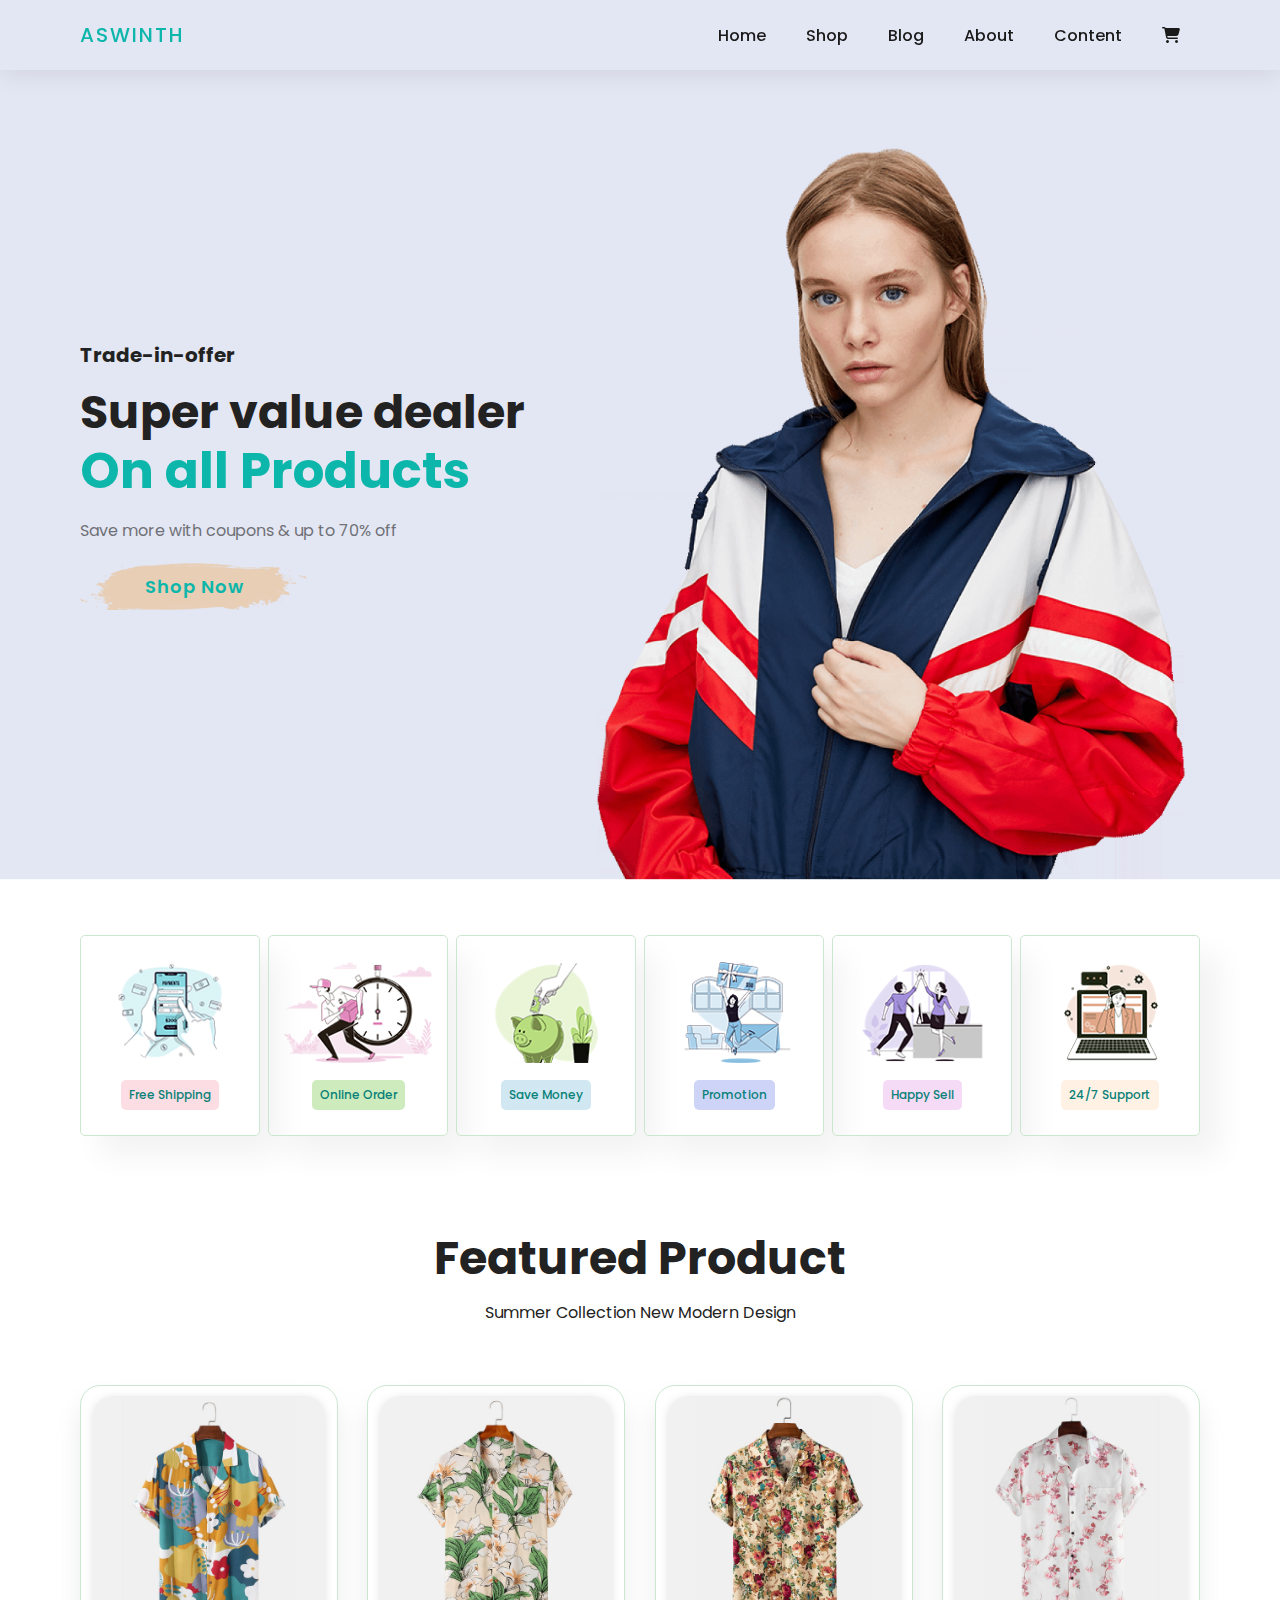
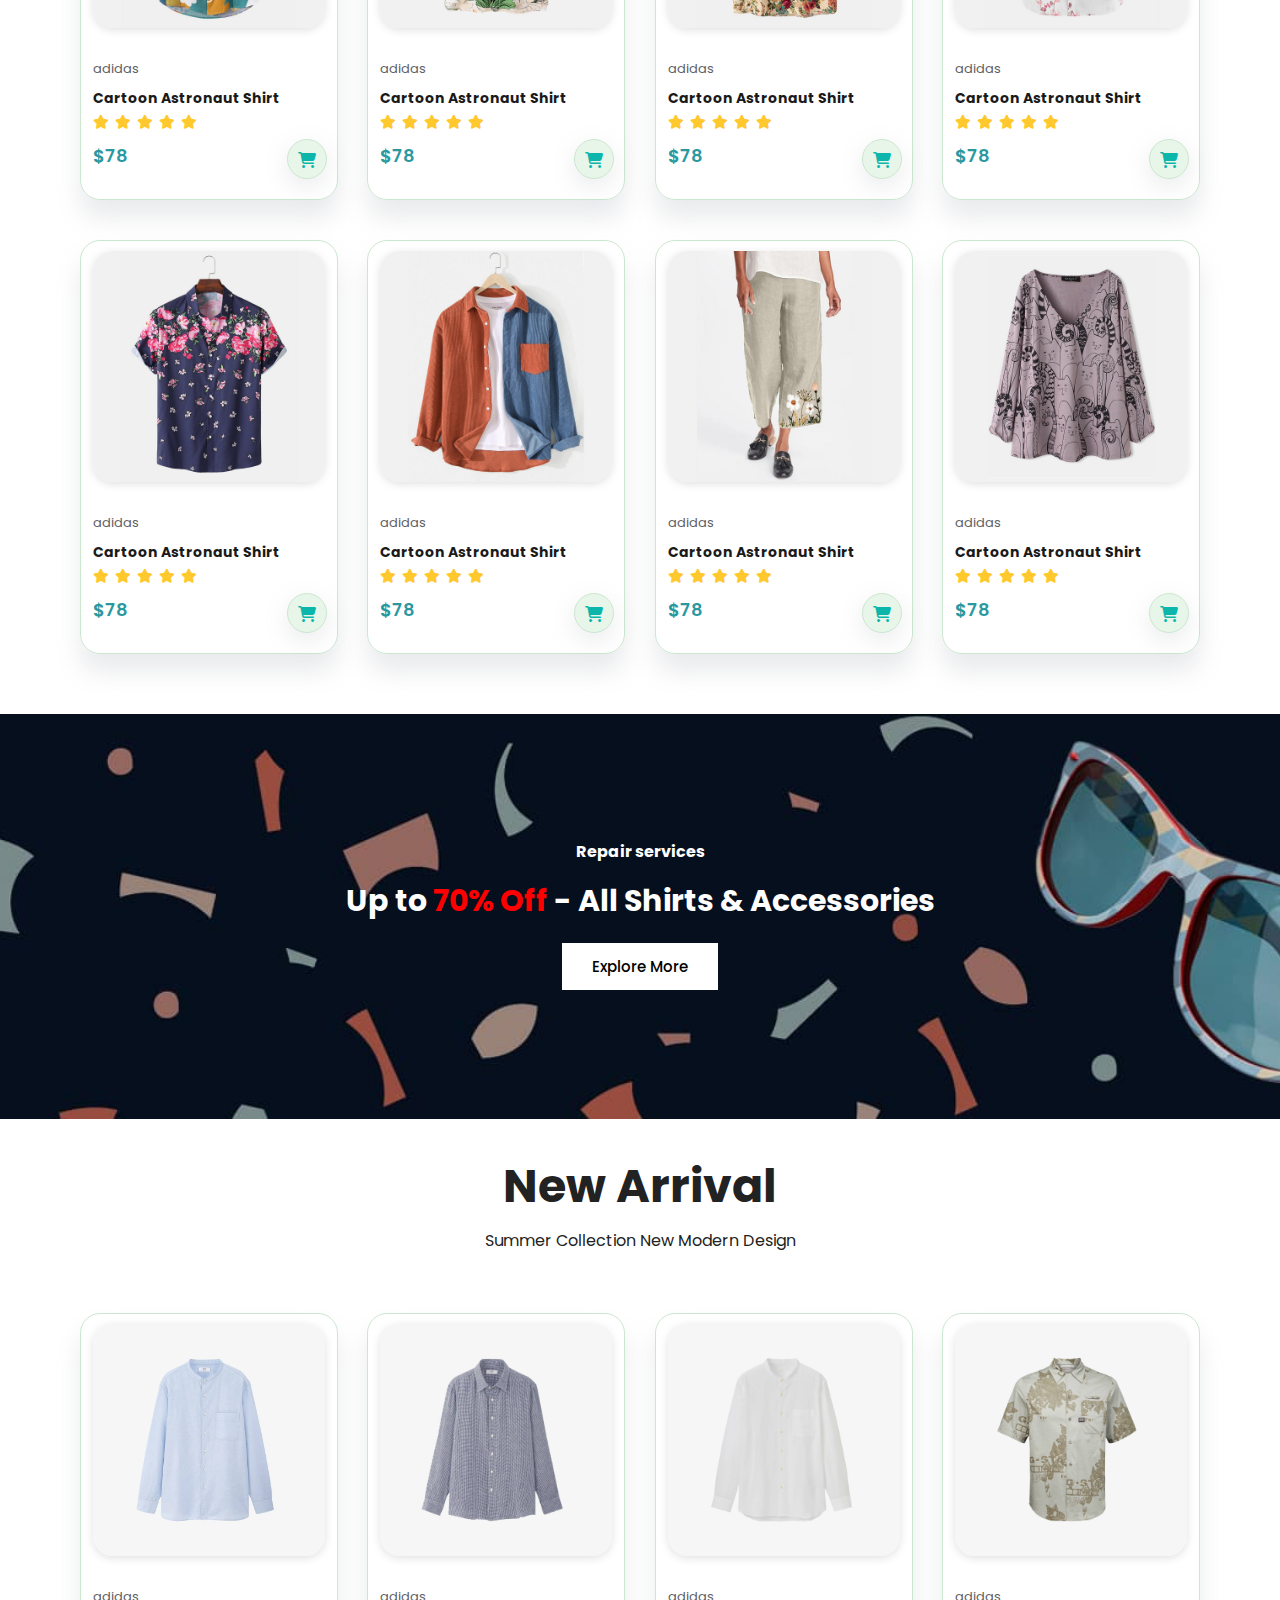
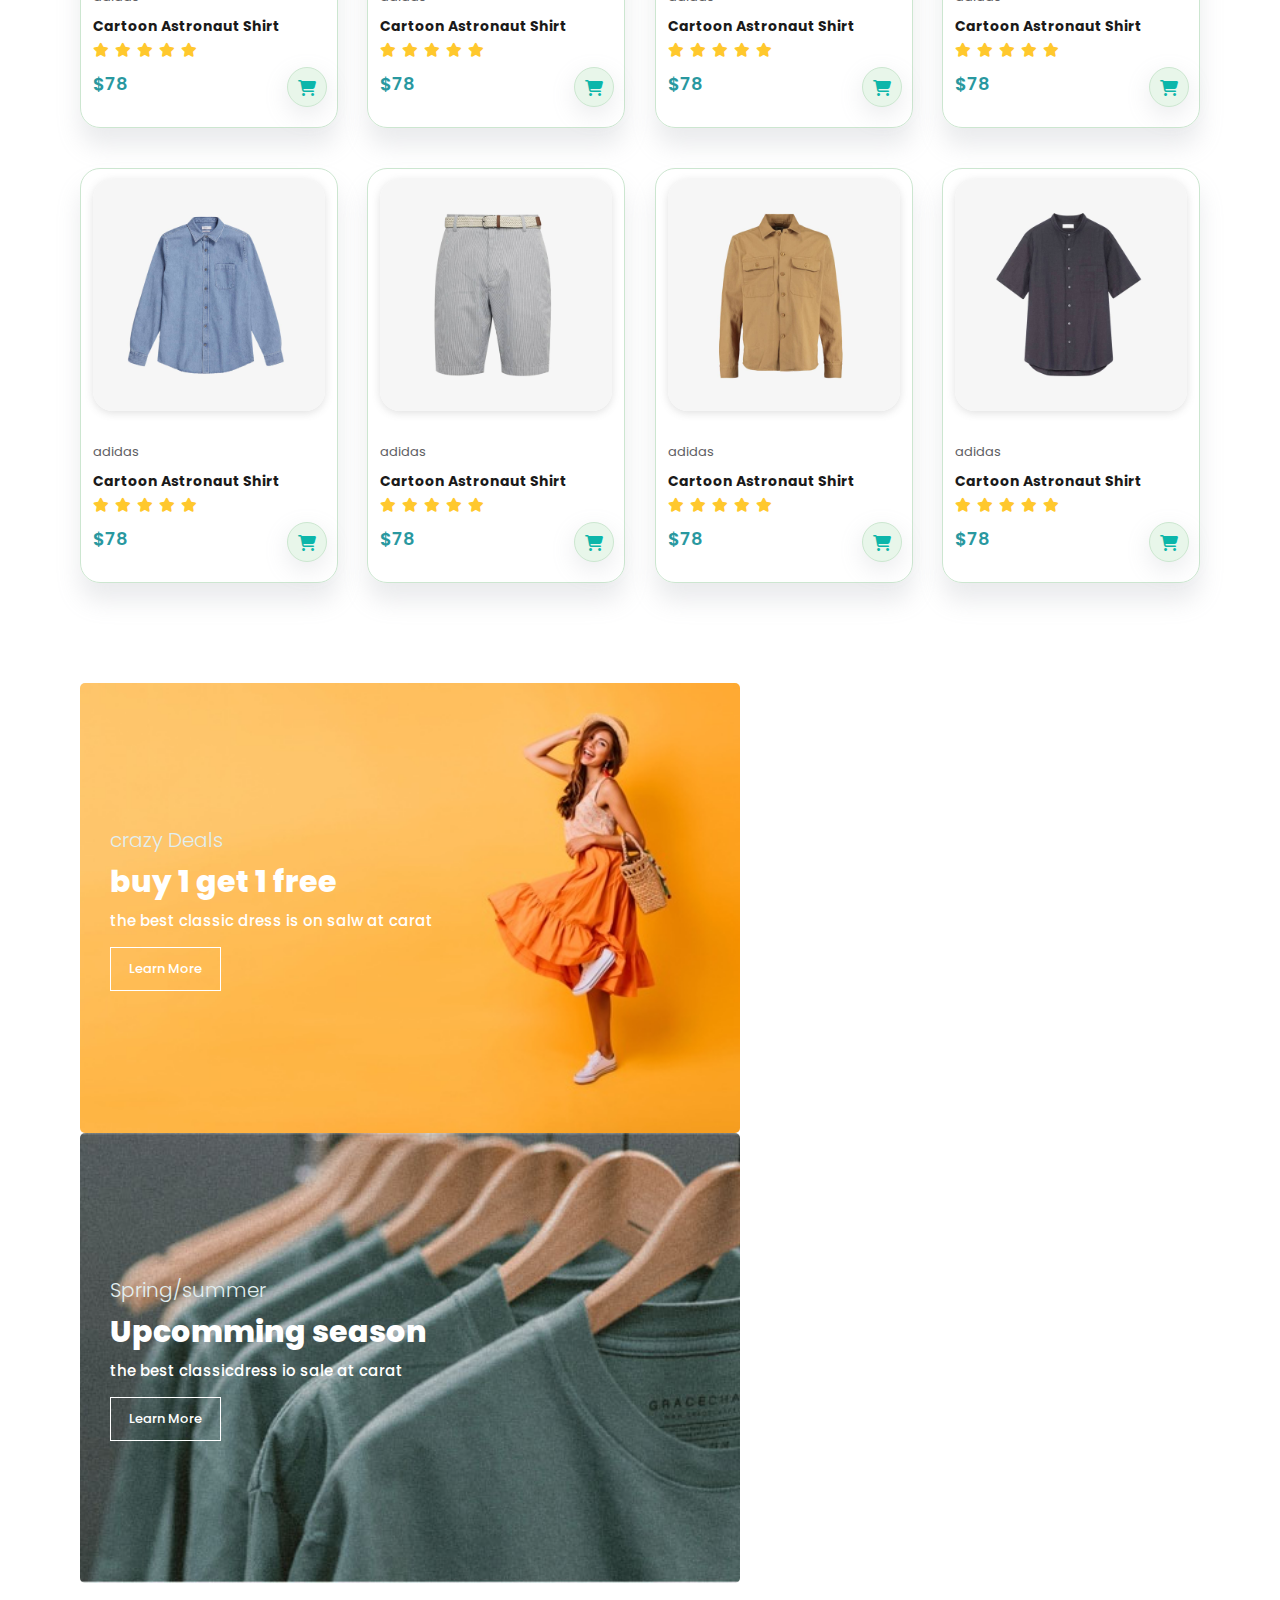
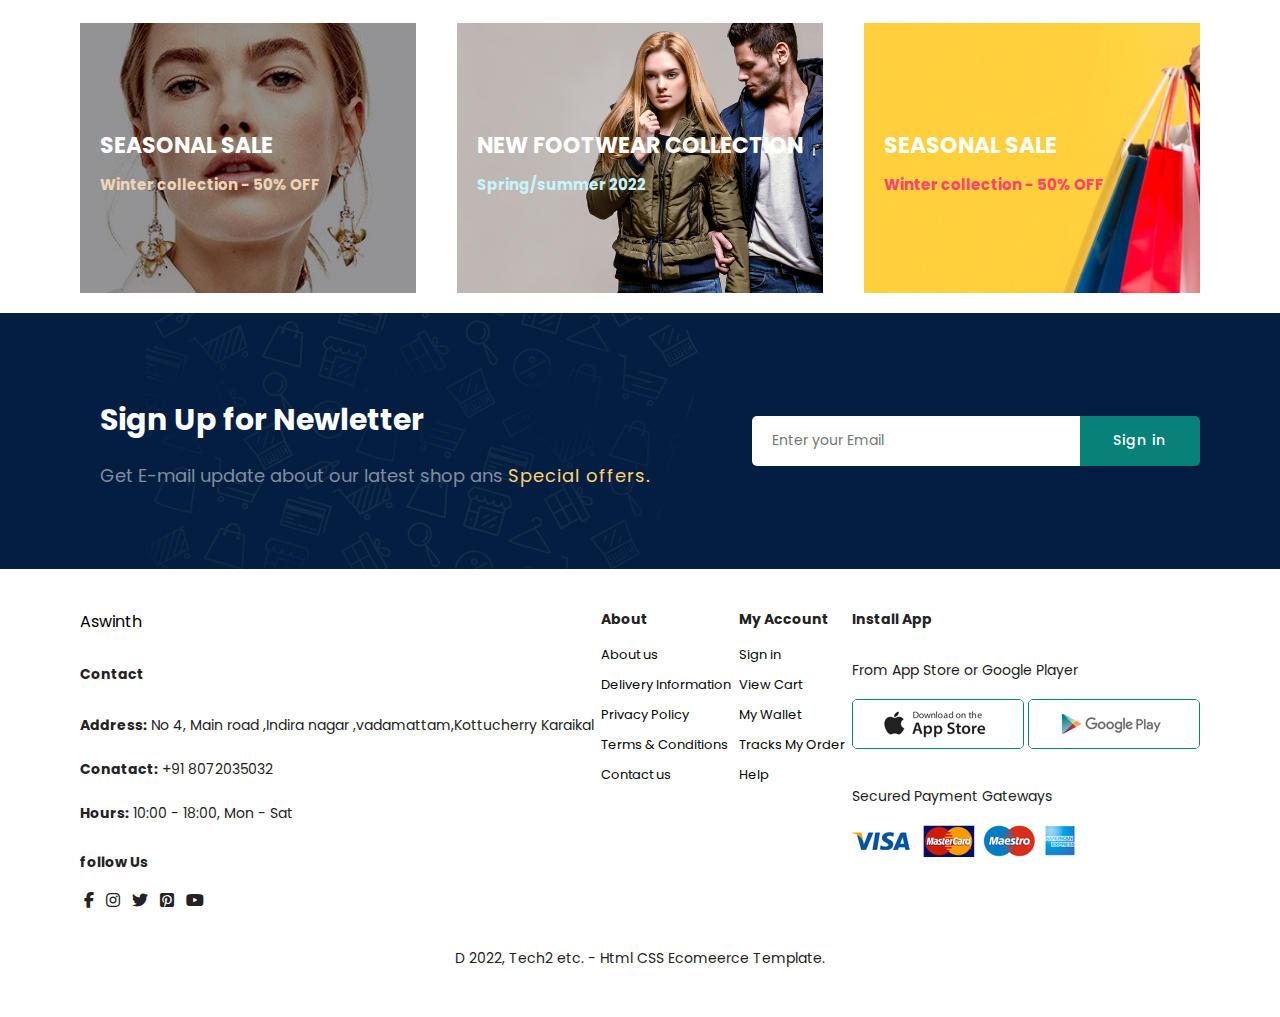
<file: index.html>
<!DOCTYPE html>
<html lang="en">

<head>
    <meta charset="UTF-8">
    <meta http-equiv="X-UA-Compatible" content="IE=edge">
    <meta name="viewport" content="width=device-width, initial-scale=1.0">
    <link rel="stylesheet" href="E_com.css">
    <link rel="stylesheet" href="https://cdnjs.cloudflare.com/ajax/libs/font-awesome/6.2.0/css/all.min.css" />
    <link rel="stylesheet" href="media_Query.css">
    <title>Shoping</title>
</head>

<body>


    <header class="header">
        <a href="#" class="logo"><label class="logo">As<span>win</span>th</label></a>
        <div>
            <ul id="navbar">
                <li><a class="link active" href="#">Home</a></li>
                <li><a class="link active" href="#">Shop</a></li>
                <li><a class="link active" href="#">Blog</a></li>
                <li><a class="link active" href="#">About</a></li>
                <li><a class="link active" href="#">Content</a></li>
                <li id="shop-cart"><a class="link active" href=""><i class="fa-solid fa-cart-shopping"></i></a></li>
                <a href="#" id="close"><i class="fa-solid fa-xmark"></i></a>
            </ul>
        </div>
        <div id="mobile">
            <a href="#"><i class="fa fa-cart-shopping"></i></a>
            <a href="#"><i id="bar" class="fas fa-outdent"></i></a>

        </div>
    </header>


    <section class="home">
        <h4>Trade-in-offer</h4>
        <h2>Super value dealer</h2>
        <h1>On all Products</h1>
        <p>Save more with coupons & up to 70% off</p>
        <button>Shop Now</button>
    </section>


    <section id="feature" class="section-padding1">
        <div class="feature-box">
            <img src="img/features/f1.png" alt="">
            <h6>Free Shipping</h6>
        </div>
        <div class="feature-box">
            <img src="img/features/f2.png" alt="">
            <h6>Online Order</h6>
        </div>
        <div class="feature-box">
            <img src="img/features/f3.png" alt="">
            <h6>Save Money</h6>
        </div>
        <div class="feature-box">
            <img src="img/features/f4.png" alt="">
            <h6>Promotion</h6>
        </div>
        <div class="feature-box">
            <img src="img/features/f5.png" alt="">
            <h6>Happy Sell</h6>
        </div>
        <div class="feature-box">
            <img src="img/features/f6.png" alt="">
            <h6>24/7 Support</h6>
        </div>
    </section>


    <!-----------------------------Products------------------------->

    <section id="product1" class="section-padding1">

        <h2>Featured Product</h2>
        <p>Summer Collection New Modern Design</p>

        <div class="prod-container">
            <div class="pro">
                <img src="img/products/f1.jpg" alt="">
                <div class="des">
                    <span>adidas</span>
                    <h5>Cartoon Astronaut Shirt</h5>
                    <div class="star">
                        <i class="fas fa-star"></i>
                        <i class="fas fa-star"></i>
                        <i class="fas fa-star"></i>
                        <i class="fas fa-star"></i>
                        <i class="fas fa-star"></i>
                    </div>
                    <h4>$78</h4>
                </div>
                <a href="#"><i id="cart" class="fa-solid fa-cart-shopping"></i></a>
            </div>

            <div class="pro">
                <img src="img/products/f2.jpg" alt="">
                <div class="des">
                    <span>adidas</span>
                    <h5>Cartoon Astronaut Shirt</h5>

                    <div class="star">
                        <i class="fas fa-star"></i>
                        <i class="fas fa-star"></i>
                        <i class="fas fa-star"></i>
                        <i class="fas fa-star"></i>
                        <i class="fas fa-star"></i>
                    </div>
                    <h4>$78</h4>
                </div>
                <a href="#"><i id="cart" class="fa-solid fa-cart-shopping"></i></a>
            </div>

            <div class="pro">
                <img src="img/products/f3.jpg" alt="">
                <div class="des">
                    <span>adidas</span>
                    <h5>Cartoon Astronaut Shirt</h5>

                    <div class="star">
                        <i class="fas fa-star"></i>
                        <i class="fas fa-star"></i>
                        <i class="fas fa-star"></i>
                        <i class="fas fa-star"></i>
                        <i class="fas fa-star"></i>
                    </div>
                    <h4>$78</h4>
                </div>
                <a href="#"><i id="cart" class="fa-solid fa-cart-shopping"></i></a>
            </div>

            <div class="pro">
                <img src="img/products/f4.jpg" alt="">
                <div class="des">
                    <span>adidas</span>
                    <h5>Cartoon Astronaut Shirt</h5>

                    <div class="star">
                        <i class="fas fa-star"></i>
                        <i class="fas fa-star"></i>
                        <i class="fas fa-star"></i>
                        <i class="fas fa-star"></i>
                        <i class="fas fa-star"></i>
                    </div>
                    <h4>$78</h4>
                </div>
                <a href="#"><i id="cart" class="fa-solid fa-cart-shopping"></i></a>
            </div>

            <div class="pro">
                <img src="img/products/f5.jpg" alt="">
                <div class="des">
                    <span>adidas</span>
                    <h5>Cartoon Astronaut Shirt</h5>

                    <div class="star">
                        <i class="fas fa-star"></i>
                        <i class="fas fa-star"></i>
                        <i class="fas fa-star"></i>
                        <i class="fas fa-star"></i>
                        <i class="fas fa-star"></i>
                    </div>
                    <h4>$78</h4>
                </div>
                <a href="#"><i id="cart" class="fa-solid fa-cart-shopping"></i></a>
            </div>

            <div class="pro">
                <img src="img/products/f6.jpg" alt="">
                <div class="des">
                    <span>adidas</span>
                    <h5>Cartoon Astronaut Shirt</h5>

                    <div class="star">
                        <i class="fas fa-star"></i>
                        <i class="fas fa-star"></i>
                        <i class="fas fa-star"></i>
                        <i class="fas fa-star"></i>
                        <i class="fas fa-star"></i>
                    </div>
                    <h4>$78</h4>
                </div>
                <a href="#"><i id="cart" class="fa-solid fa-cart-shopping"></i></a>
            </div>

            <div class="pro">
                <img src="img/products/f7.jpg" alt="">
                <div class="des">
                    <span>adidas</span>
                    <h5>Cartoon Astronaut Shirt</h5>

                    <div class="star">
                        <i class="fas fa-star"></i>
                        <i class="fas fa-star"></i>
                        <i class="fas fa-star"></i>
                        <i class="fas fa-star"></i>
                        <i class="fas fa-star"></i>
                    </div>
                    <h4>$78</h4>
                </div>
                <a href="#"><i id="cart" class="fa-solid fa-cart-shopping"></i></a>
            </div>

            <div class="pro">
                <img src="img/products/f8.jpg" alt="">
                <div class="des">
                    <span>adidas</span>
                    <h5>Cartoon Astronaut Shirt</h5>

                    <div class="star">
                        <i class="fas fa-star"></i>
                        <i class="fas fa-star"></i>
                        <i class="fas fa-star"></i>
                        <i class="fas fa-star"></i>
                        <i class="fas fa-star"></i>
                    </div>
                    <h4>$78</h4>
                </div>
                <a href="#"><i id="cart" class="fa-solid fa-cart-shopping"></i></a>
            </div>
        </div>
    </section>

    <!--------------------Banner------------------->
    <script src="E_com.js"></script>
    <section id="banner" class="section-margin1">
        <h4>Repair services</h4>
        <h2>Up to <span>70% Off </span>- All Shirts & Accessories</h2>
        <button class="normal">Explore More</button>
    </section>


    <!--------------------New-Dressess------------------->
    <section id="product1" class="section-padding1">

        <h2>New Arrival</h2>
        <p>Summer Collection New Modern Design</p>

        <div class="prod-container">
            <div class="pro">
                <img src="img/products/n1.jpg" alt="">
                <div class="des">
                    <span>adidas</span>
                    <h5>Cartoon Astronaut Shirt</h5>
                    <div class="star">
                        <i class="fas fa-star"></i>
                        <i class="fas fa-star"></i>
                        <i class="fas fa-star"></i>
                        <i class="fas fa-star"></i>
                        <i class="fas fa-star"></i>
                    </div>
                    <h4>$78</h4>
                </div>
                <a href="#"><i id="cart" class="fa-solid fa-cart-shopping"></i></a>
            </div>

            <div class="pro">
                <img src="img/products/n2.jpg" alt="">
                <div class="des">
                    <span>adidas</span>
                    <h5>Cartoon Astronaut Shirt</h5>

                    <div class="star">
                        <i class="fas fa-star"></i>
                        <i class="fas fa-star"></i>
                        <i class="fas fa-star"></i>
                        <i class="fas fa-star"></i>
                        <i class="fas fa-star"></i>
                    </div>
                    <h4>$78</h4>
                </div>
                <a href="#"><i id="cart" class="fa-solid fa-cart-shopping"></i></a>
            </div>

            <div class="pro">
                <img src="img/products/n3.jpg" alt="">
                <div class="des">
                    <span>adidas</span>
                    <h5>Cartoon Astronaut Shirt</h5>

                    <div class="star">
                        <i class="fas fa-star"></i>
                        <i class="fas fa-star"></i>
                        <i class="fas fa-star"></i>
                        <i class="fas fa-star"></i>
                        <i class="fas fa-star"></i>
                    </div>
                    <h4>$78</h4>
                </div>
                <a href="#"><i id="cart" class="fa-solid fa-cart-shopping"></i></a>
            </div>

            <div class="pro">
                <img src="img/products/n4.jpg" alt="">
                <div class="des">
                    <span>adidas</span>
                    <h5>Cartoon Astronaut Shirt</h5>

                    <div class="star">
                        <i class="fas fa-star"></i>
                        <i class="fas fa-star"></i>
                        <i class="fas fa-star"></i>
                        <i class="fas fa-star"></i>
                        <i class="fas fa-star"></i>
                    </div>
                    <h4>$78</h4>
                </div>
                <a href="#"><i id="cart" class="fa-solid fa-cart-shopping"></i></a>
            </div>

            <div class="pro">
                <img src="img/products/n5.jpg" alt="">
                <div class="des">
                    <span>adidas</span>
                    <h5>Cartoon Astronaut Shirt</h5>

                    <div class="star">
                        <i class="fas fa-star"></i>
                        <i class="fas fa-star"></i>
                        <i class="fas fa-star"></i>
                        <i class="fas fa-star"></i>
                        <i class="fas fa-star"></i>
                    </div>
                    <h4>$78</h4>
                </div>
                <a href="#"><i id="cart" class="fa-solid fa-cart-shopping"></i></a>
            </div>

            <div class="pro">
                <img src="img/products/n6.jpg" alt="">
                <div class="des">
                    <span>adidas</span>
                    <h5>Cartoon Astronaut Shirt</h5>

                    <div class="star">
                        <i class="fas fa-star"></i>
                        <i class="fas fa-star"></i>
                        <i class="fas fa-star"></i>
                        <i class="fas fa-star"></i>
                        <i class="fas fa-star"></i>
                    </div>
                    <h4>$78</h4>
                </div>
                <a href="#"><i id="cart" class="fa-solid fa-cart-shopping"></i></a>
            </div>

            <div class="pro">
                <img src="img/products/n7.jpg" alt="">
                <div class="des">
                    <span>adidas</span>
                    <h5>Cartoon Astronaut Shirt</h5>

                    <div class="star">
                        <i class="fas fa-star"></i>
                        <i class="fas fa-star"></i>
                        <i class="fas fa-star"></i>
                        <i class="fas fa-star"></i>
                        <i class="fas fa-star"></i>
                    </div>
                    <h4>$78</h4>
                </div>
                <a href="#"><i id="cart" class="fa-solid fa-cart-shopping"></i></a>
            </div>

            <div class="pro">
                <img src="img/products/n8.jpg" alt="">
                <div class="des">
                    <span>adidas</span>
                    <h5>Cartoon Astronaut Shirt</h5>

                    <div class="star">
                        <i class="fas fa-star"></i>
                        <i class="fas fa-star"></i>
                        <i class="fas fa-star"></i>
                        <i class="fas fa-star"></i>
                        <i class="fas fa-star"></i>
                    </div>
                    <h4>$78</h4>
                </div>
                <a href="#"><i id="cart" class="fa-solid fa-cart-shopping"></i></a>
            </div>
        </div>
    </section>

    <!---------------new banner---------------->
    <section id="new-banner" class="section-padding1">
        <div class="banner-box box1">
            <h4>crazy Deals</h4>
            <h2>buy 1 get 1 free</h2>
            <span>the best classic dress is on salw at carat</span>
            <button class="btn2">Learn More</button>
        </div>
        <div class="banner-box box2">
            <h4>Spring/summer</h4>
            <h2>Upcomming season</h2>
            <span>the best classicdress io sale at carat</span>
            <button class="btn2">Learn More</button>
        </div>
    </section>
    <!-----------------small banner----------------->
    <section id="banner3">
        <div class="banner-box1 box3">
            <h2>SEASONAL SALE</h2>
            <h3>Winter collection - 50% OFF</h3>
        </div>
        <div class="banner-box1 box4">
            <h2>NEW FOOTWEAR COLLECTION</h2>
            <h3>Spring/summer 2022</h3>
        </div>
        <div class="banner-box1 box5">
            <h2>SEASONAL SALE</h2>
            <h3>Winter collection - 50% OFF</h3>
        </div>


    </section>
    <!--Fotter-->
    <section id="newletter" class="section-padding1 .section-margin1">
        <div class=" first-div">
            <h2>Sign Up for Newletter</h2>
            <p>Get E-mail update about our latest shop ans <span>Special offers.</span></p>
        </div>
        <div class="sec-div">
            <input type="text" placeholder="Enter your Email">
            <button>Sign in</button>
        </div>
    </section>
    <footer class="section-padding1">
        <div class="col">
            <label class="logo">As<span>win</span>th</label>
            <h4>Contact</h4>
            <p><strong>Address:</strong>
                No 4, Main road ,Indira nagar ,vadamattam,Kottucherry
                Karaikal</p>
            <p><strong>Conatact:</strong>
                +91 8072035032</p>
            <p><strong>Hours:</strong>
                10:00 - 18:00, Mon - Sat</p>
            <div class="follow">
                <h4>follow Us</h4>
                <div class="icon">
                    <i class="fab fa-facebook-f icon1"></i>
                    <i class="fab fa-instagram icon2"></i>
                    <i class="fab fa-twitter icon3"></i>
                    <i class="fab fa-pinterest-square icon4"></i>
                    <i class="fab fa-youtube icon5"></i>
                </div>

            </div>
        </div>
        <div class="col">
            <h4>About</h4>
            <a href="">About us</a>
            <a href="">Delivery Information</a>
            <a href="">Privacy Policy</a>
            <a href="">Terms & Conditions</a>
            <a href="">Contact us</a>
        </div>
        <div class="col">
            <h4>My Account</h4>
            <a href="">Sign in</a>
            <a href="">View Cart</a>
            <a href="">My Wallet</a>
            <a href="">Tracks My Order</a>
            <a href="">Help</a>
        </div>
        <div class="col install">
            <h4>Install App</h4>
            <p>From App Store or Google Player</p>
            <div class="row">
                <img src="img/pay/app.jpg" alt="">
                <img src="img/pay/play.jpg" alt="">
            </div>
            <p>Secured Payment Gateways</p>
            <img src="img/pay/pay.png" alt="">
        </div>
        <div class="copyright">
            <p>D 2022, Tech2 etc. - Html CSS Ecomeerce Template.</p>
        </div>
    </footer>
    <script src="E_com.js"></script>
</body>

</html>
</file>
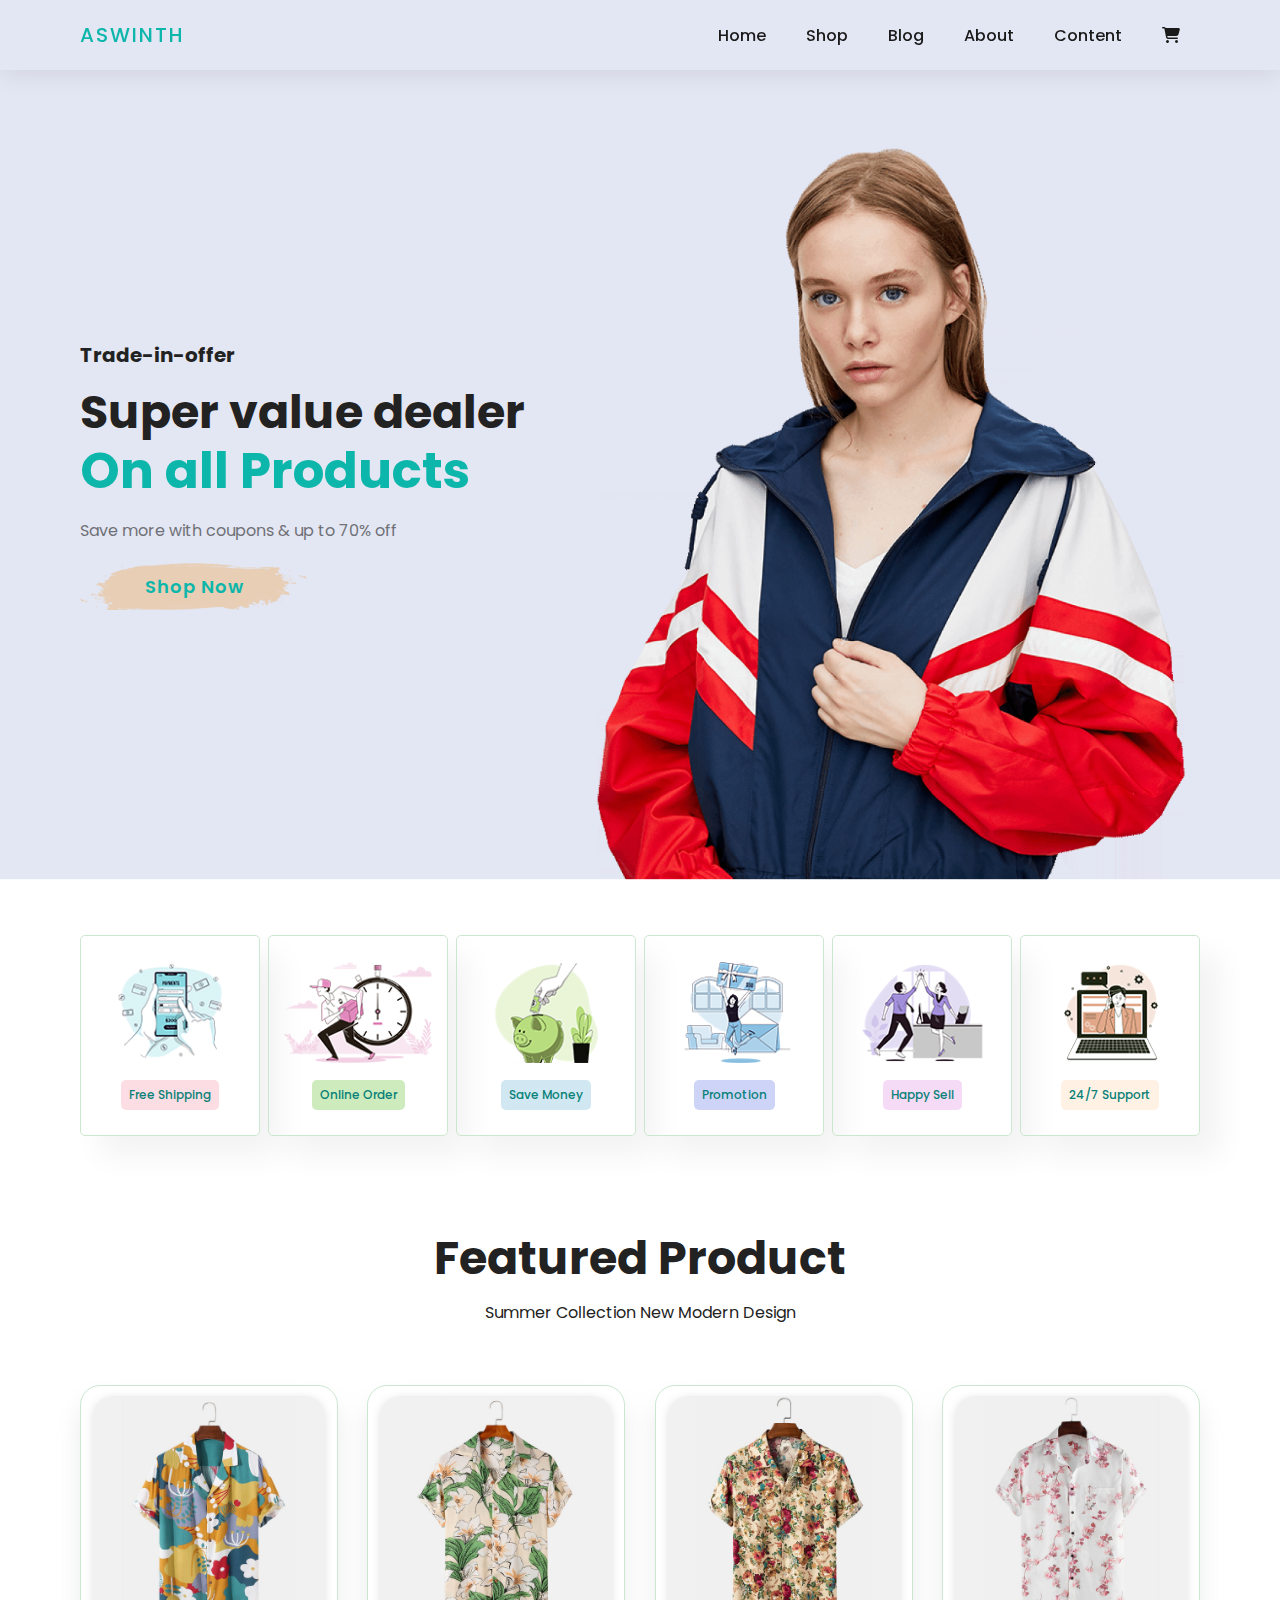
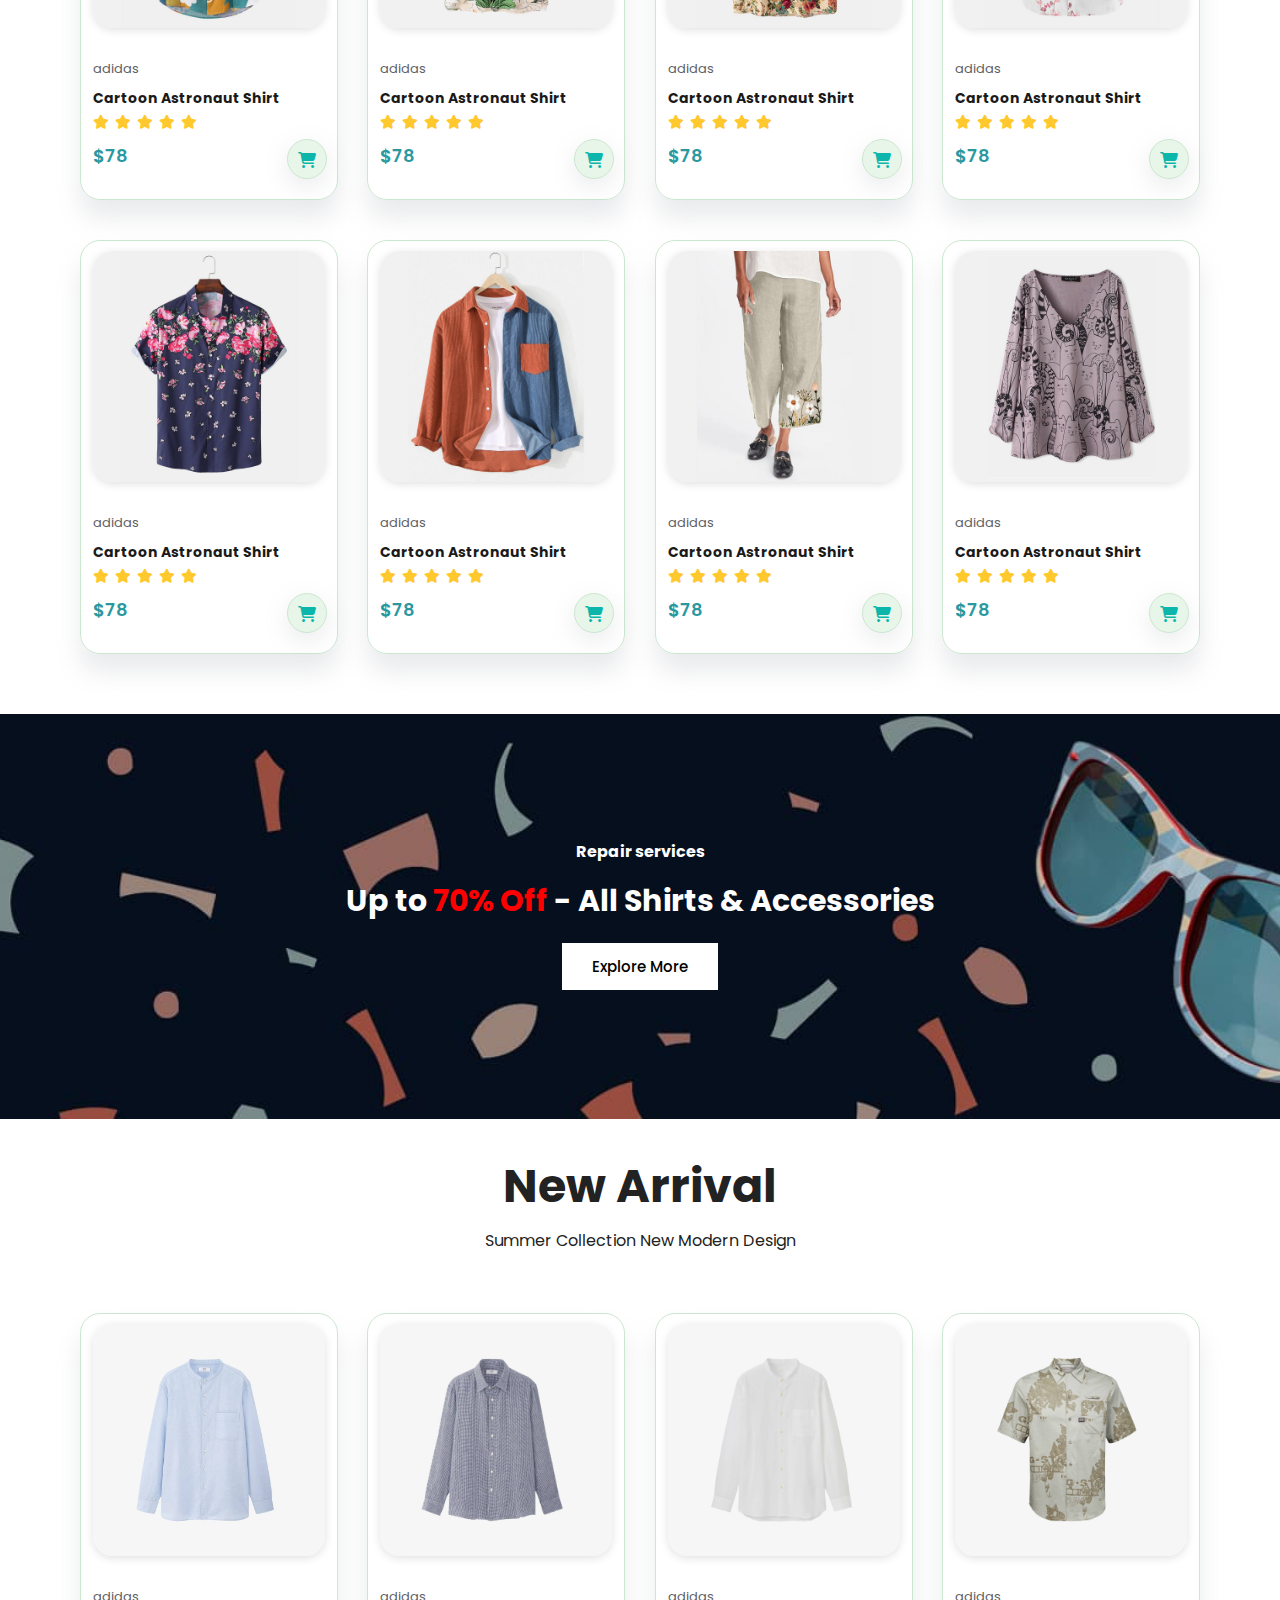
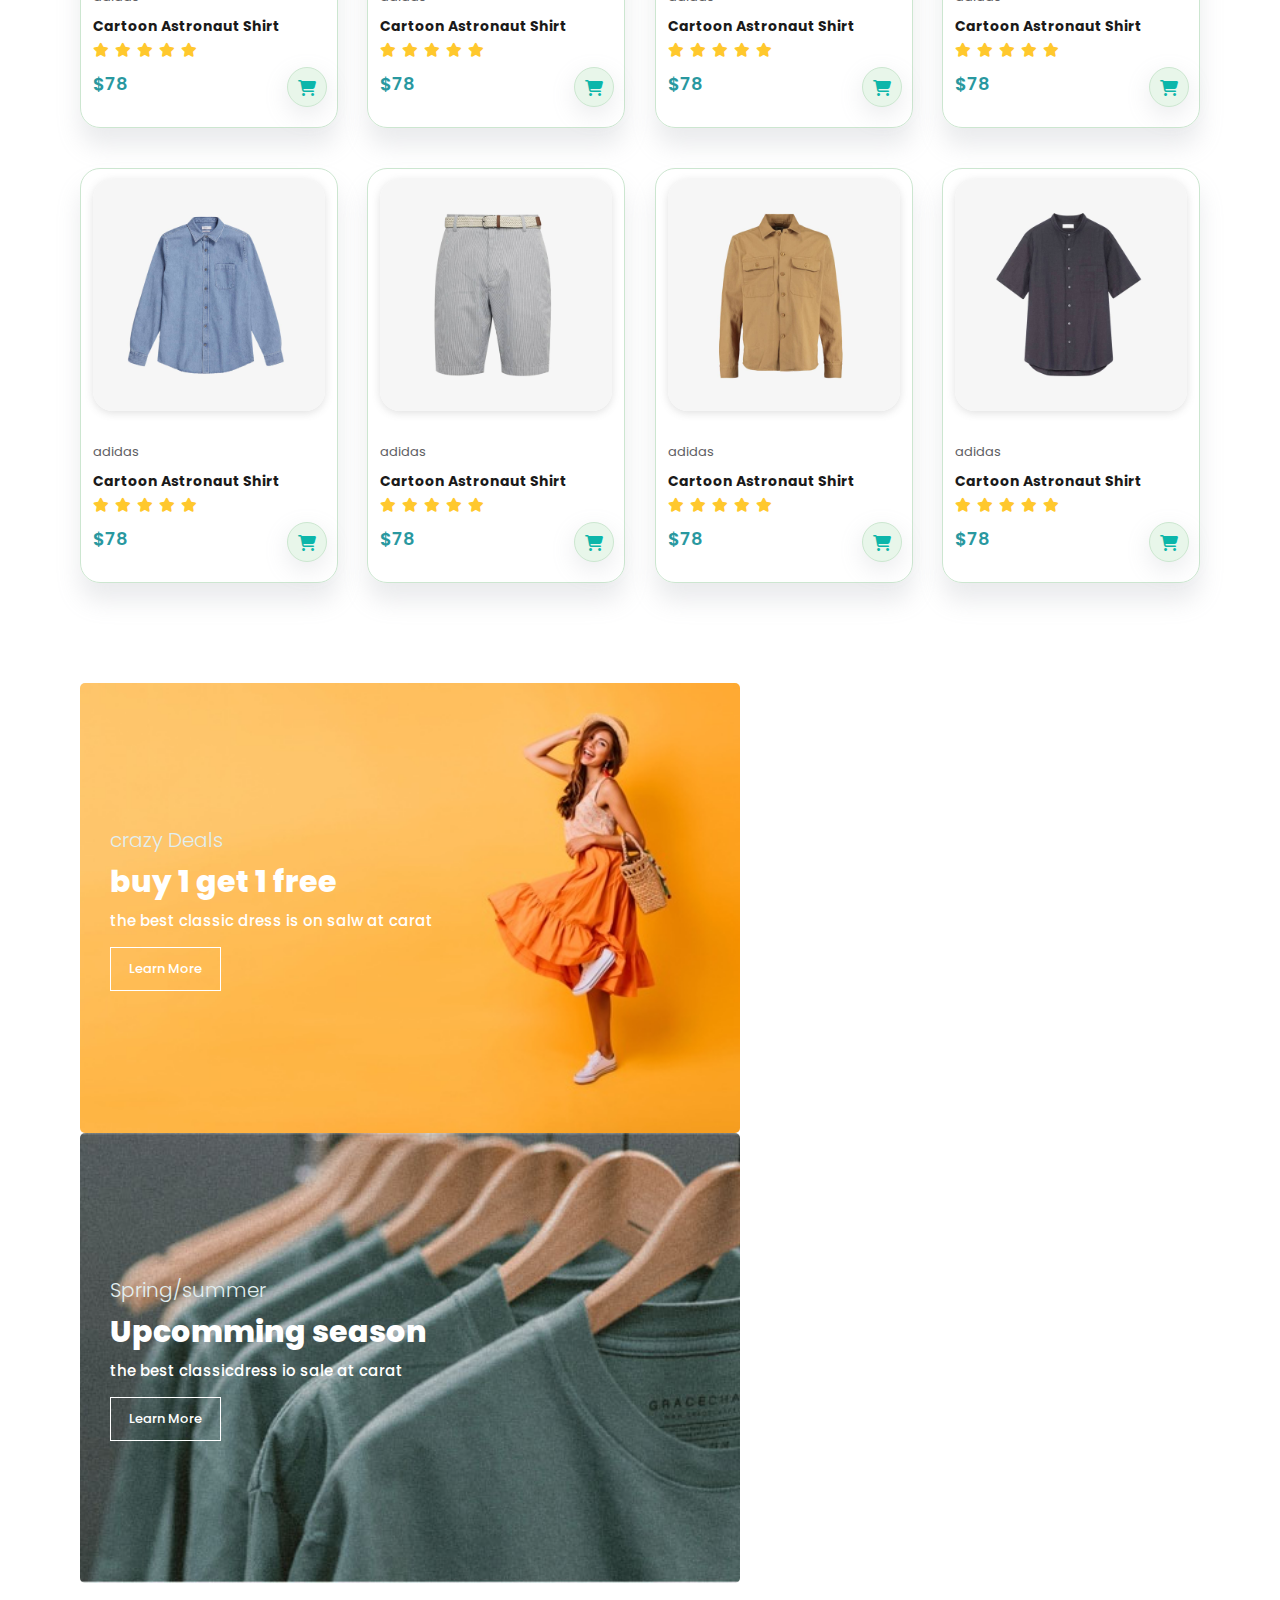
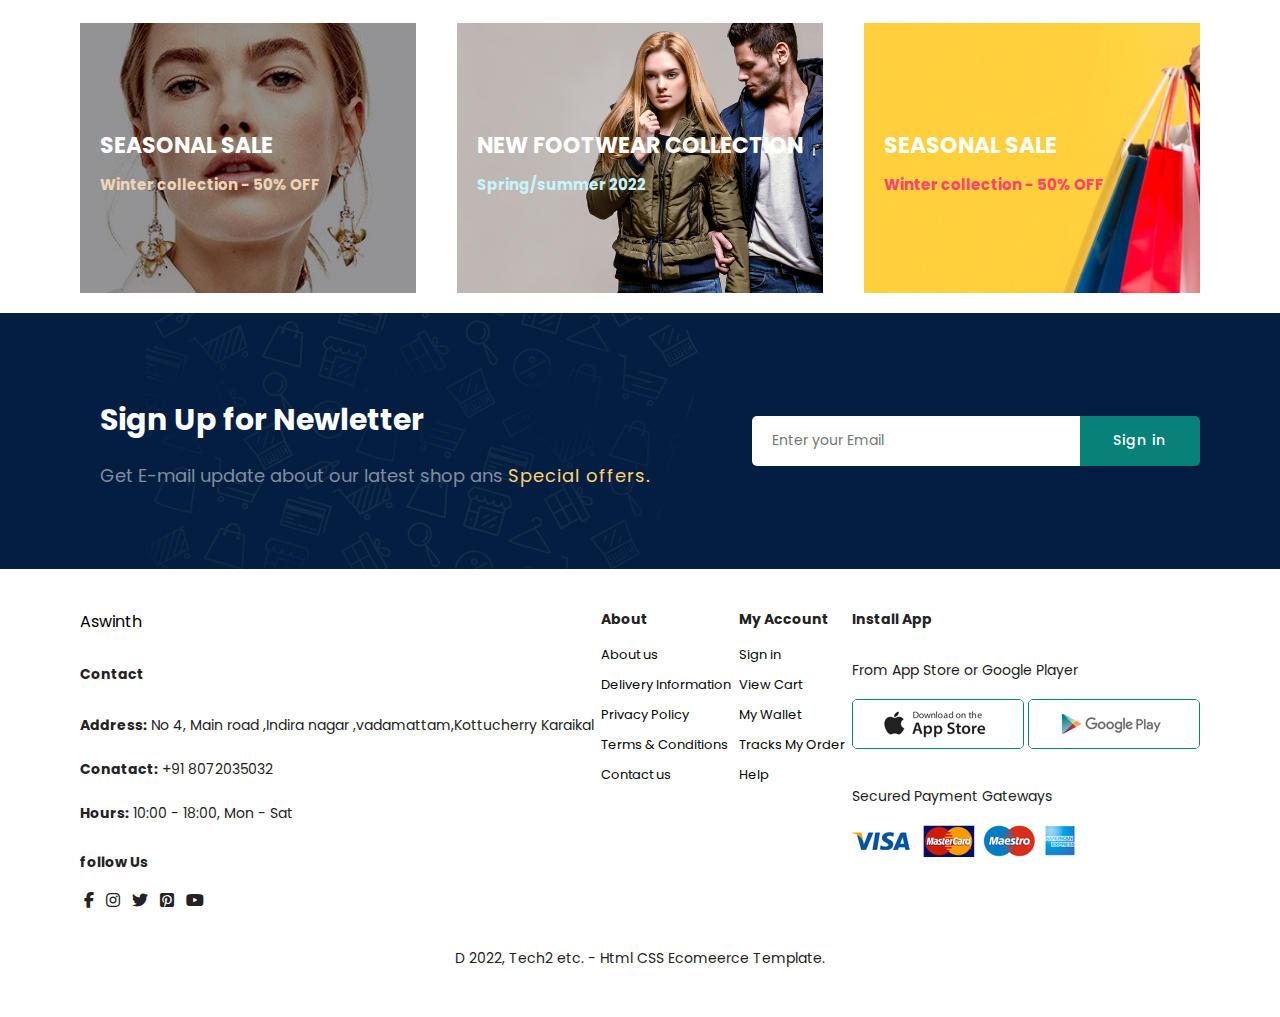
<file: E_com.html>
<!DOCTYPE html>
<html lang="en">

<head>
    <meta charset="UTF-8">
    <meta http-equiv="X-UA-Compatible" content="IE=edge">
    <meta name="viewport" content="width=device-width, initial-scale=1.0">
    <link rel="stylesheet" href="E_com.css">
    <link rel="stylesheet" href="https://cdnjs.cloudflare.com/ajax/libs/font-awesome/6.2.0/css/all.min.css" />
    <link rel="stylesheet" href="media_Query.css">
    <title>Shoping</title>
</head>

<body>


    <header class="header">
        <a href="#" class="logo"><label class="logo">As<span>win</span>th</label></a>
        <div>
            <ul id="navbar">
                <li><a class="link active" href="#">Home</a></li>
                <li><a class="link active" href="#">Shop</a></li>
                <li><a class="link active" href="#">Blog</a></li>
                <li><a class="link active" href="#">About</a></li>
                <li><a class="link active" href="#">Content</a></li>
                <li id="shop-cart"><a class="link active" href=""><i class="fa-solid fa-cart-shopping"></i></a></li>
                <a href="#" id="close"><i class="fa-solid fa-xmark"></i></a>
            </ul>
        </div>
        <div id="mobile">
            <a href="#"><i class="fa fa-cart-shopping"></i></a>
            <a href="#"><i id="bar" class="fas fa-outdent"></i></a>

        </div>
    </header>


    <section class="home">
        <h4>Trade-in-offer</h4>
        <h2>Super value dealer</h2>
        <h1>On all Products</h1>
        <p>Save more with coupons & up to 70% off</p>
        <button>Shop Now</button>
    </section>


    <section id="feature" class="section-padding1">
        <div class="feature-box">
            <img src="img/features/f1.png" alt="">
            <h6>Free Shipping</h6>
        </div>
        <div class="feature-box">
            <img src="img/features/f2.png" alt="">
            <h6>Online Order</h6>
        </div>
        <div class="feature-box">
            <img src="img/features/f3.png" alt="">
            <h6>Save Money</h6>
        </div>
        <div class="feature-box">
            <img src="img/features/f4.png" alt="">
            <h6>Promotion</h6>
        </div>
        <div class="feature-box">
            <img src="img/features/f5.png" alt="">
            <h6>Happy Sell</h6>
        </div>
        <div class="feature-box">
            <img src="img/features/f6.png" alt="">
            <h6>24/7 Support</h6>
        </div>
    </section>


    <!-----------------------------Products------------------------->

    <section id="product1" class="section-padding1">

        <h2>Featured Product</h2>
        <p>Summer Collection New Modern Design</p>

        <div class="prod-container">
            <div class="pro">
                <img src="img/products/f1.jpg" alt="">
                <div class="des">
                    <span>adidas</span>
                    <h5>Cartoon Astronaut Shirt</h5>
                    <div class="star">
                        <i class="fas fa-star"></i>
                        <i class="fas fa-star"></i>
                        <i class="fas fa-star"></i>
                        <i class="fas fa-star"></i>
                        <i class="fas fa-star"></i>
                    </div>
                    <h4>$78</h4>
                </div>
                <a href="#"><i id="cart" class="fa-solid fa-cart-shopping"></i></a>
            </div>

            <div class="pro">
                <img src="img/products/f2.jpg" alt="">
                <div class="des">
                    <span>adidas</span>
                    <h5>Cartoon Astronaut Shirt</h5>

                    <div class="star">
                        <i class="fas fa-star"></i>
                        <i class="fas fa-star"></i>
                        <i class="fas fa-star"></i>
                        <i class="fas fa-star"></i>
                        <i class="fas fa-star"></i>
                    </div>
                    <h4>$78</h4>
                </div>
                <a href="#"><i id="cart" class="fa-solid fa-cart-shopping"></i></a>
            </div>

            <div class="pro">
                <img src="img/products/f3.jpg" alt="">
                <div class="des">
                    <span>adidas</span>
                    <h5>Cartoon Astronaut Shirt</h5>

                    <div class="star">
                        <i class="fas fa-star"></i>
                        <i class="fas fa-star"></i>
                        <i class="fas fa-star"></i>
                        <i class="fas fa-star"></i>
                        <i class="fas fa-star"></i>
                    </div>
                    <h4>$78</h4>
                </div>
                <a href="#"><i id="cart" class="fa-solid fa-cart-shopping"></i></a>
            </div>

            <div class="pro">
                <img src="img/products/f4.jpg" alt="">
                <div class="des">
                    <span>adidas</span>
                    <h5>Cartoon Astronaut Shirt</h5>

                    <div class="star">
                        <i class="fas fa-star"></i>
                        <i class="fas fa-star"></i>
                        <i class="fas fa-star"></i>
                        <i class="fas fa-star"></i>
                        <i class="fas fa-star"></i>
                    </div>
                    <h4>$78</h4>
                </div>
                <a href="#"><i id="cart" class="fa-solid fa-cart-shopping"></i></a>
            </div>

            <div class="pro">
                <img src="img/products/f5.jpg" alt="">
                <div class="des">
                    <span>adidas</span>
                    <h5>Cartoon Astronaut Shirt</h5>

                    <div class="star">
                        <i class="fas fa-star"></i>
                        <i class="fas fa-star"></i>
                        <i class="fas fa-star"></i>
                        <i class="fas fa-star"></i>
                        <i class="fas fa-star"></i>
                    </div>
                    <h4>$78</h4>
                </div>
                <a href="#"><i id="cart" class="fa-solid fa-cart-shopping"></i></a>
            </div>

            <div class="pro">
                <img src="img/products/f6.jpg" alt="">
                <div class="des">
                    <span>adidas</span>
                    <h5>Cartoon Astronaut Shirt</h5>

                    <div class="star">
                        <i class="fas fa-star"></i>
                        <i class="fas fa-star"></i>
                        <i class="fas fa-star"></i>
                        <i class="fas fa-star"></i>
                        <i class="fas fa-star"></i>
                    </div>
                    <h4>$78</h4>
                </div>
                <a href="#"><i id="cart" class="fa-solid fa-cart-shopping"></i></a>
            </div>

            <div class="pro">
                <img src="img/products/f7.jpg" alt="">
                <div class="des">
                    <span>adidas</span>
                    <h5>Cartoon Astronaut Shirt</h5>

                    <div class="star">
                        <i class="fas fa-star"></i>
                        <i class="fas fa-star"></i>
                        <i class="fas fa-star"></i>
                        <i class="fas fa-star"></i>
                        <i class="fas fa-star"></i>
                    </div>
                    <h4>$78</h4>
                </div>
                <a href="#"><i id="cart" class="fa-solid fa-cart-shopping"></i></a>
            </div>

            <div class="pro">
                <img src="img/products/f8.jpg" alt="">
                <div class="des">
                    <span>adidas</span>
                    <h5>Cartoon Astronaut Shirt</h5>

                    <div class="star">
                        <i class="fas fa-star"></i>
                        <i class="fas fa-star"></i>
                        <i class="fas fa-star"></i>
                        <i class="fas fa-star"></i>
                        <i class="fas fa-star"></i>
                    </div>
                    <h4>$78</h4>
                </div>
                <a href="#"><i id="cart" class="fa-solid fa-cart-shopping"></i></a>
            </div>
        </div>
    </section>

    <!--------------------Banner------------------->
    <script src="E_com.js"></script>
    <section id="banner" class="section-margin1">
        <h4>Repair services</h4>
        <h2>Up to <span>70% Off </span>- All Shirts & Accessories</h2>
        <button class="normal">Explore More</button>
    </section>


    <!--------------------New-Dressess------------------->
    <section id="product1" class="section-padding1">

        <h2>New Arrival</h2>
        <p>Summer Collection New Modern Design</p>

        <div class="prod-container">
            <div class="pro">
                <img src="img/products/n1.jpg" alt="">
                <div class="des">
                    <span>adidas</span>
                    <h5>Cartoon Astronaut Shirt</h5>
                    <div class="star">
                        <i class="fas fa-star"></i>
                        <i class="fas fa-star"></i>
                        <i class="fas fa-star"></i>
                        <i class="fas fa-star"></i>
                        <i class="fas fa-star"></i>
                    </div>
                    <h4>$78</h4>
                </div>
                <a href="#"><i id="cart" class="fa-solid fa-cart-shopping"></i></a>
            </div>

            <div class="pro">
                <img src="img/products/n2.jpg" alt="">
                <div class="des">
                    <span>adidas</span>
                    <h5>Cartoon Astronaut Shirt</h5>

                    <div class="star">
                        <i class="fas fa-star"></i>
                        <i class="fas fa-star"></i>
                        <i class="fas fa-star"></i>
                        <i class="fas fa-star"></i>
                        <i class="fas fa-star"></i>
                    </div>
                    <h4>$78</h4>
                </div>
                <a href="#"><i id="cart" class="fa-solid fa-cart-shopping"></i></a>
            </div>

            <div class="pro">
                <img src="img/products/n3.jpg" alt="">
                <div class="des">
                    <span>adidas</span>
                    <h5>Cartoon Astronaut Shirt</h5>

                    <div class="star">
                        <i class="fas fa-star"></i>
                        <i class="fas fa-star"></i>
                        <i class="fas fa-star"></i>
                        <i class="fas fa-star"></i>
                        <i class="fas fa-star"></i>
                    </div>
                    <h4>$78</h4>
                </div>
                <a href="#"><i id="cart" class="fa-solid fa-cart-shopping"></i></a>
            </div>

            <div class="pro">
                <img src="img/products/n4.jpg" alt="">
                <div class="des">
                    <span>adidas</span>
                    <h5>Cartoon Astronaut Shirt</h5>

                    <div class="star">
                        <i class="fas fa-star"></i>
                        <i class="fas fa-star"></i>
                        <i class="fas fa-star"></i>
                        <i class="fas fa-star"></i>
                        <i class="fas fa-star"></i>
                    </div>
                    <h4>$78</h4>
                </div>
                <a href="#"><i id="cart" class="fa-solid fa-cart-shopping"></i></a>
            </div>

            <div class="pro">
                <img src="img/products/n5.jpg" alt="">
                <div class="des">
                    <span>adidas</span>
                    <h5>Cartoon Astronaut Shirt</h5>

                    <div class="star">
                        <i class="fas fa-star"></i>
                        <i class="fas fa-star"></i>
                        <i class="fas fa-star"></i>
                        <i class="fas fa-star"></i>
                        <i class="fas fa-star"></i>
                    </div>
                    <h4>$78</h4>
                </div>
                <a href="#"><i id="cart" class="fa-solid fa-cart-shopping"></i></a>
            </div>

            <div class="pro">
                <img src="img/products/n6.jpg" alt="">
                <div class="des">
                    <span>adidas</span>
                    <h5>Cartoon Astronaut Shirt</h5>

                    <div class="star">
                        <i class="fas fa-star"></i>
                        <i class="fas fa-star"></i>
                        <i class="fas fa-star"></i>
                        <i class="fas fa-star"></i>
                        <i class="fas fa-star"></i>
                    </div>
                    <h4>$78</h4>
                </div>
                <a href="#"><i id="cart" class="fa-solid fa-cart-shopping"></i></a>
            </div>

            <div class="pro">
                <img src="img/products/n7.jpg" alt="">
                <div class="des">
                    <span>adidas</span>
                    <h5>Cartoon Astronaut Shirt</h5>

                    <div class="star">
                        <i class="fas fa-star"></i>
                        <i class="fas fa-star"></i>
                        <i class="fas fa-star"></i>
                        <i class="fas fa-star"></i>
                        <i class="fas fa-star"></i>
                    </div>
                    <h4>$78</h4>
                </div>
                <a href="#"><i id="cart" class="fa-solid fa-cart-shopping"></i></a>
            </div>

            <div class="pro">
                <img src="img/products/n8.jpg" alt="">
                <div class="des">
                    <span>adidas</span>
                    <h5>Cartoon Astronaut Shirt</h5>

                    <div class="star">
                        <i class="fas fa-star"></i>
                        <i class="fas fa-star"></i>
                        <i class="fas fa-star"></i>
                        <i class="fas fa-star"></i>
                        <i class="fas fa-star"></i>
                    </div>
                    <h4>$78</h4>
                </div>
                <a href="#"><i id="cart" class="fa-solid fa-cart-shopping"></i></a>
            </div>
        </div>
    </section>

    <!---------------new banner---------------->
    <section id="new-banner" class="section-padding1">
        <div class="banner-box box1">
            <h4>crazy Deals</h4>
            <h2>buy 1 get 1 free</h2>
            <span>the best classic dress is on salw at carat</span>
            <button class="btn2">Learn More</button>
        </div>
        <div class="banner-box box2">
            <h4>Spring/summer</h4>
            <h2>Upcomming season</h2>
            <span>the best classicdress io sale at carat</span>
            <button class="btn2">Learn More</button>
        </div>
    </section>
    <!-----------------small banner----------------->
    <section id="banner3">
        <div class="banner-box1 box3">
            <h2>SEASONAL SALE</h2>
            <h3>Winter collection - 50% OFF</h3>
        </div>
        <div class="banner-box1 box4">
            <h2>NEW FOOTWEAR COLLECTION</h2>
            <h3>Spring/summer 2022</h3>
        </div>
        <div class="banner-box1 box5">
            <h2>SEASONAL SALE</h2>
            <h3>Winter collection - 50% OFF</h3>
        </div>


    </section>
    <!--Fotter-->
    <section id="newletter" class="section-padding1 .section-margin1">
        <div class=" first-div">
            <h2>Sign Up for Newletter</h2>
            <p>Get E-mail update about our latest shop ans <span>Special offers.</span></p>
        </div>
        <div class="sec-div">
            <input type="text" placeholder="Enter your Email">
            <button>Sign in</button>
        </div>
    </section>
    <footer class="section-padding1">
        <div class="col">
            <label class="logo">As<span>win</span>th</label>
            <h4>Contact</h4>
            <p><strong>Address:</strong>
                No 4, Main road ,Indira nagar ,vadamattam,Kottucherry
                Karaikal</p>
            <p><strong>Conatact:</strong>
                +91 8072035032</p>
            <p><strong>Hours:</strong>
                10:00 - 18:00, Mon - Sat</p>
            <div class="follow">
                <h4>follow Us</h4>
                <div class="icon">
                    <i class="fab fa-facebook-f icon1"></i>
                    <i class="fab fa-instagram icon2"></i>
                    <i class="fab fa-twitter icon3"></i>
                    <i class="fab fa-pinterest-square icon4"></i>
                    <i class="fab fa-youtube icon5"></i>
                </div>

            </div>
        </div>
        <div class="col">
            <h4>About</h4>
            <a href="">About us</a>
            <a href="">Delivery Information</a>
            <a href="">Privacy Policy</a>
            <a href="">Terms & Conditions</a>
            <a href="">Contact us</a>
        </div>
        <div class="col">
            <h4>My Account</h4>
            <a href="">Sign in</a>
            <a href="">View Cart</a>
            <a href="">My Wallet</a>
            <a href="">Tracks My Order</a>
            <a href="">Help</a>
        </div>
        <div class="col install">
            <h4>Install App</h4>
            <p>From App Store or Google Player</p>
            <div class="row">
                <img src="img/pay/app.jpg" alt="">
                <img src="img/pay/play.jpg" alt="">
            </div>
            <p>Secured Payment Gateways</p>
            <img src="img/pay/pay.png" alt="">
        </div>
        <div class="copyright">
            <p>D 2022, Tech2 etc. - Html CSS Ecomeerce Template.</p>
        </div>
    </footer>
    <script src="E_com.js"></script>
</body>

</html>
</file>
<file: E_com.css>
@import url('https://fonts.googleapis.com/css2?family=Karla&family=Poppins:wght@100;200;300;400;500;600;700&display=swap');

*{
    margin:0;
    padding:0;
    box-sizing: border-box;
    font-family:'Poppins', sans-serif;
   
}


body{
    width:100%;
    min-height: 100vh;
}
h1{
    font-size: 50px;
    line-height: 64px;
    color:#222;
}
h2{
    font-size: 46px;
    line-height: 54px;
    color:#222;
}
h4{
    font-size: 20px;
    color:#222;
}
h6{
    font-size: 12px;
    font-weight: 500;
    color:#222;
}
p{
    font-size: 16px;
    margin:15px 0 20px 0;
    color:#222;
}
.section-padding1
{
    padding: 40px 80px;
}
.section-margin1
{
    padding: 40px 0;
}
button.normal{
    margin:5px 0;
    padding:12px 30px;
    font-size:15px;
    font-weight:500;
    cursor: pointer;
    background-color: #fff;
    color:#000;
    border: none;
    outline:none;
    transition: 0.4s;
}
button.btn2{
   
    padding:11px 18px;
    font-size:13px;
    font-weight:500;
    cursor: pointer;
    background-color:transparent;
    border:1px solid #fff; 
    color:#fff;
    outline:none;
    transition: 0.2s;
}
.header{
    padding:20px 80px;
    align-items: center;
    display: flex;
    justify-content: space-between; 
    background:#E3e6f3;
    box-shadow: 0 5px 25px rgba(0, 0, 0,0.08);
    z-index:1000;
    position: sticky;
    top:0;
    left:0;  
}
.header .logo
{
    cursor: pointer;
    text-decoration: none;
    font-size:20px;
    font-weight: 500;
    text-transform: uppercase;
    letter-spacing: 2px;
    color:#0cb6aa;
   
}
#navbar{
   align-items: center;
   display: flex;
   justify-content: center;  
   list-style: none;
}
#navbar li{
    padding:0 20px;
}
.link
{
    font-size: 16px;
    font-weight: 500;
    color:#1a1a1a;
    text-decoration: none;
    position: relative;
}
.link::after
{
    content:"";
    width: 0;
    height:3px;
    background-color: #0cb6aa;
    position: absolute;
    transition: 0.5s;
    bottom: -4px;
    left:0;
}
.active:hover::after
{
    width:100%;
    transition: 0.5s;
}

/*-----------------home-----------------*/
.home{
    
    padding:0 80px;
    width:100%;
    height:90vh;
    background-image: url(img/hero4.png);
    background-size: cover;
    background-position: top 25% right 0;
    display: flex;
    flex-direction: column;
    align-items: flex-start;
    justify-content: center;
}
.home h4
{
    padding-bottom: 15px;
}
.home h1{
    color:#0cb6aa;
}
.home p
{
    opacity: 0.6;
}
/*-------------button--------------*/
.home button
{
    cursor: pointer;
    font-size: 18px;
    font-weight: 600;
    letter-spacing: 1px;
    background-image:url(img/button.png);
    background-color: transparent;
    color:#0cb6aa;
    border:none;
    padding: 10px 70px 10px 65px;
    background-repeat: no-repeat;
}
/*-----------------------FEATURE-----------------*/
#feature
{
    display: flex;
    justify-content: space-between;
    align-items: center;
    flex-wrap: wrap;
}

/*-----------Feature -box-------*/
#feature .feature-box{
   
    width:180px;
    text-align: center;
    padding:25px 15px;
    border:1px solid #cce6d0;
    box-shadow:20px 20px 30px rgba(0, 0, 0, 0.05);
    border-radius: 5px;
    margin:15px 0;
}
#feature .feature-box:hover
{
    box-shadow:10px 10px 60px rgba(0, 0, 0,0.1);
}
#feature .feature-box img{
    width:100%;
    margin-bottom: 10px;
}
#feature .feature-box h6{
    display: inline-block;
    border-radius: 5px;
    padding:9px 8px;
    line-height: 1;
    color:#088178;
    background-color: #fddde4;
}
#feature .feature-box:nth-child(2) h6
{
    background-color: #cdebbc;
}
#feature .feature-box:nth-child(3) h6
{
    background-color: #d1e8f2;
}
#feature .feature-box:nth-child(4) h6
{
    background-color: #cdd4f8;
}#feature .feature-box:nth-child(5) h6
{
    background-color: #f6dbf6;
}
#feature .feature-box:nth-child(6) h6
{
    background-color: #fff2e5;
}
/*-----------------Product-------------*/
#product1
{
 text-align: center;
}
#product1 .prod-container{
    display: flex;
    justify-content: space-between;
    padding-top:20px;
    flex-wrap: wrap;
}
#product1 .pro
{
    position: relative;
    width:23%;
    min-width:250px;
    padding:10px 12px;
    border: 1px solid #cce6d0;
    border-radius: 20px;
    cursor: pointer;
    box-shadow:0px 18px 24px rgba(149, 157, 165, 0.2);
    margin:20px 0;
    transition: 0.2s ease;
}
#product1 .pro:hover{
    box-shadow: rgba(149, 157, 165, 0.5) 0px 18px 30px;
}
#product1 .pro img
{
    width:100%;
    border-radius: 20px;
    box-shadow: rgba(99, 99, 99, 0.2) 0px 2px 8px 0px;
}

#product1 .pro .des
{
    text-align: start;
    padding:20px 0;
}
#product1 .pro .des span{
    color:#606063;
    font-size:13px;
}
#product1 .pro .des h5 {
    padding-top:8px;
    font-size:14px;
    color:#1a1a1a;
}
#product1 .pro .des i {
    font-size:14px;
    letter-spacing:2px;
    color:rgb(255, 200, 45);
}
#product1 .pro .des h4{
    padding-top:8px;
    font-size:18px;
    font-weight: 600;
    color:#29989F;
}

#product1 .pro #cart{
    background-color: #e8f6ea;
    width:40px;
    height:40px;
    line-height:40px;
    border-radius: 50px;
    color:#0cb6aa;
    border:1px solid #cce7d0;
    box-shadow: rgba(149, 157, 165, 0.2) 0px 8px 24px;
    position: absolute;
    bottom: 20px;
    right:10px;
}
/*----------------banner-----------------*/
#banner{
    display: flex;
    flex-direction: column;
    justify-content: center;
    align-items: center;
    text-align: center;
    background-image: url(img/banner/b2.jpg);
    width:100%;
    height:45vh;
    background-position: center;
    background-size: cover;
}
#banner h4{
   
    color:#fff;
    font-size: 16px;
}
#banner h2{
    font-size: 30px;
    color:#fff;
    padding: 10px 0;
}
#banner h2 span{
    color:rgb(255, 0, 0);
}

.normal:hover{
    background-color: #00C897;
    transition: 0.3s;
    color:#fff;    
}

/*----------------new-Banner-----------------*/
#new-banner{
    display: flex;
    justify-content: space-between;
    flex-wrap: wrap;
}
#new-banner .banner-box{
    display: flex;
    flex-direction: column;
    justify-content: center;
    align-items: flex-start;
    min-width:660px;
    height:50vh;
    padding:30px;
    background-position: center;
    background-size: cover;
    border-radius: 5px;
   
}
.banner-box h4{
    color:#E2EFF1;
    font-size:20px;
    font-weight: 300;
}
.banner-box h2{
    color:#fff;
    font-size:30px;
    font-weight: 800;
}
.banner-box span{
    color:#fff;
    font-size:15px;
    font-weight: 500;
    padding-bottom:15px ;
}
#new-banner .box1{
    background-image: url(img/banner/b17.jpg);
}
#new-banner .box2{
    background-image: url(img/banner/b10.jpg);
}
#new-banner .banner-box:hover button{
    color:#fff;
    background-color: #0cb6aa;
    border:1px solid #4FA095;
}
/*----------small banner------*/
#banner3{
    display: flex;
    flex-wrap: wrap;
    justify-content:space-between;
    
    padding: 0 80px;
    
}
#banner3 .banner-box1
{
    display: flex;
    flex-direction: column;
    justify-content: center;
    align-items: flex-start;
    background-position: center;
    background-size: cover;
    min-width: 30%;
    height: 30vh;
    padding:20px;   
    margin-bottom: 20px;
    
}
#banner3 .box3{
    background-image: url(img/banner/b7.jpg);
}
#banner3 .box4{
    background-image: url(img/banner/b4.jpg);
}
#banner3 .box5{
    background-image: url(img/banner/b16.jpg);
}
.banner-box1 h2{
    font-size:22px;
    font-weight: 700;
    color:white;
}
.banner-box1 h3{
    font-size:15px;
    font-weight: 700;
}
.banner-box1:nth-child(1) h3
{
    color:#EFD3B5;
}
.banner-box1:nth-child(2) h3
{
    color:#C8F4F9;
}
.banner-box1:nth-child(3) h3
{
    color:#FB4570;
}
#newletter{
   background-image: url(img/banner/b14.png);
   background-repeat: no-repeat;
   background-position: 20% 30%;
   background-color: #041e42;
   display: flex;
    justify-content: space-between;
    align-items: center;
    flex-wrap: wrap;
   
}
#newletter .first-div{
    display: flex;
    justify-content: center;
    align-items: flex-start;
    flex-direction: column;
    margin-top: 20px;
    padding:20px;
}
.first-div h2
{
    color:white;
  font-weight: 700;
  font-size:30px;
}
.first-div p{
    font-size: 18px;
    color:#818ea0;
    font-weight: 400;
}
.first-div p span{
    color:#FFD372;
    letter-spacing: 1px;
}
#newletter .sec-div
{
    width:40%;
    display: flex;
    
}
#newletter  input{
 width:100%;
 height: 3.125rem;
 padding:0 1.25rem;
 font-size:14px;
 border:1px solid transparent;
 border-radius: 5px;
 outline:none;
 border: none;
 border-top-right-radius: 0;
   border-bottom-right-radius: 0;
}
#newletter button{
    background-color: #088178;
    color:white;   
    width:150px;
    height:3.125rem;
    border-radius: 5px;
    padding:10px 25px;
    font-size:14px;
    letter-spacing: 1px;
    font-weight:500;
    cursor: pointer;
    outline:none;
   border: none;
   border-top-left-radius: 0;
   border-bottom-left-radius: 0;
   white-space:npwrap;
  
  }
footer{
    display: flex;
    flex-wrap: wrap;
    justify-content: space-between;
}
footer .col{
    display: flex;
    flex-direction: column;
    align-items: flex-start;
    margin-bottom:20px ;
}
footer .logo{
    margin-bottom: 30px;
}
footer h4{
    font-size: 14px;
    padding-bottom: 15px;
}
footer p{
    font-size:14px;
    margin-bottom:8px;
}
footer a{
    text-decoration: none;
    font-size:13px;
    color:#050606;
    margin-bottom: 10px;
}
footer .follow{
    margin-top: 20px;;
}
footer .follow i{
    padding-right:4px;
    cursor:pointer;
    padding-left:4px;
    font-size:16px;
    color:#222;
}
footer a:hover{
    color:#067593;
}
.follow .icon1:hover{
    color:#4267B2;
}
.follow .icon2:hover{
    color:#E1306C;
}
.follow .icon3:hover
{
    color:#1DA1F2;
}
.follow .icon4:hover{
    color:#E60023;
}
.follow .icon5:hover{
    color:#FF0000;
}
footer .install .row img{
          border:1px solid rgb(8, 129, 120);
          border-radius:5px;
          
}
footer .install img{
    margin:10px 0 15px;
}
.copyright{
    width:100%;
    text-align: center;
}

 
/*----------Media Changes----------*/
#mobile{
     display: none;
     align-items: center;
}

#close{
    display:none;
}
</file>
<file: media_Query.css>
/*--------js---------*/
#navbar.active{
    right:0px;
}

/*--------Ipad -mmini----*/
@media (max-width:799px){
    .section-padding1 {
        padding: 40px 40px;
    }
    /*-------navbar media query-------*/
    #navbar {
        align-items: flex-start;
        display: flex;
        justify-content: flex-start;
        flex-direction: column;
        list-style: none;
        right:-300px;
        top:0;
        background-color:#E3e6f3;
        padding:80px 0 0 10px;
        position: fixed;
        width:300px;
        height:100vh;
        box-shadow: 0 40px 60px rgba(0,0,0,0.1);
        transition:0.3s;
    }
    #navbar li{
        margin-bottom: 25px;     
    }
    #mobile{
        display: flex;
       align-items: center;  
    }
    #mobile i{
        color: #1a1a1a;
        font-size:18px;
        padding-left: 20px;
        color:#0C6170;
    }
    #shop-cart{
        display: none;
    }
    #close{
        display:initial;
        position:absolute;
        top:30px;
        left:30px;
        font-size: 25px;
        color:#37BEB0;
    }
    .home {
        padding: 0 70px;
        height: 70vh;
        background-position:  top 30% right 35%;
    }
    .home h2,h1{
          font-size:40px;
    }
    .home p{
        font-size:15px;
    }
    #feature {
        display: flex;
        justify-content:center; 
    }
    #feature .feature-box {
        
        margin: 15px 15px;
    }
    #product1 .prod-container {
        justify-content:center;   
    }
    #product1 .pro {
        margin:15px;
    }
    #banner {
        height: 30vh;
    }
    #new-banner .banner-box {
        min-width: 100%;
        height: 30vh;
    }
    #banner3 {
       
        padding: 0 40px;
    }
    #banner3 .banner-box1 {
       width:30%;
    }
    .banner-box1 h2 {
        font-size: 22px;
        line-height:20px;
        margin-bottom: 10px;
    }
    .banner-box1 h3 {
        font-size: 15px;
        line-height:20px;
       
    }
    #newletter .sec-div
    {
    width:70%; 
    }
}

@media (max-width: 477px){
    .header {
       padding:10px 30px;
    }
    .home {
        padding: 0 20px;  
        background-position: 65%;
    }
    h2{
    font-size:30px;
    }
    h1{
        font-size:30px;
     }
    .home p{
        font-size:15px;
    }
    #feature{
        justify-content: space-between;
    }
    #feature .feature-box{
        width:140px;
        margin: 0 0 15px 0;
    }
    #product .pro{
        width:40vh;
    }
    #banner {
        height: 30vh;
    }
    #new-banner .banner-box {
        min-width: 100%;
        height: 40vh;
    }
    #new-banner .box2{
        margin-top: 20px;
    }
    #banner3{
        padding: 0 20px;
    }
    #banner3 .banner-box1{
        width:100%;
    }
    #newletter {
        padding-top:10px ;
        padding-left: 20px;
    }
    #newletter .sec-div {
        width: 100%;
    }
    #newletter button{ 
        padding:0;
    }
    #newletter h2{
        font-size: 25px;;
    }
    #newletter p{
        font-size: 15px;;
    }
    footer .copyright{
        text-align: start;
        line-height: 5px;
    }


}
</file>
